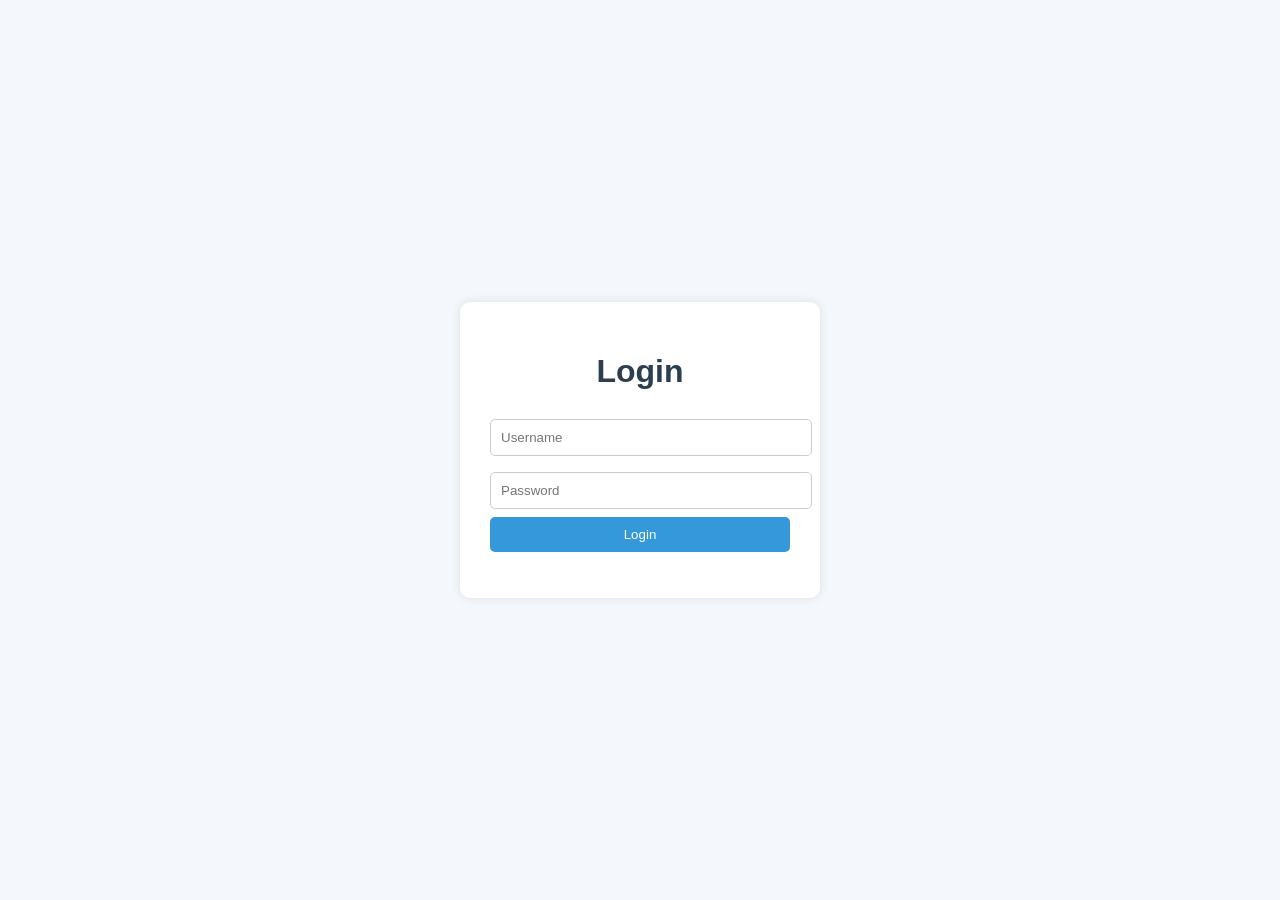
<file: pages/index.html>
<!DOCTYPE html>
<html lang="en">
<head>
    <meta charset="UTF-8">
    <meta name="viewport" content="width=device-width, initial-scale=1.0">
    <title>Employee Management System</title>

    <style>
        body {
            margin: 0;
            font-family: Arial, sans-serif;
            background: #f4f7fc;
            display: flex;
            justify-content: center;
            align-items: center;
            height: 100vh;
        }

        .card {
            background: white;
            padding: 30px;
            border-radius: 10px;
            box-shadow: 0 0 10px rgba(0,0,0,0.1);
            text-align: center;
            width: 300px;
        }

        h1 {
            color: #2c3e50;
        }

        input {
            width: 100%;
            padding: 10px;
            margin: 8px 0;
            border: 1px solid #ccc;
            border-radius: 5px;
        }

        button {
            width: 100%;
            padding: 10px;
            background: #3498db;
            color: white;
            border: none;
            border-radius: 5px;
            cursor: pointer;
        }

        button:hover {
            background: #2980b9;
        }
    </style>
</head>

<body>

<div class="card">
    <h1>Login</h1>

    <input type="text" placeholder="Username" id="username">
    <input type="password" placeholder="Password" id="password">

    <button onclick="login()">Login</button>

    <p id="msg"></p>
</div>

<script>
    function login() {
        let user = document.getElementById("username").value;
        let pass = document.getElementById("password").value;

        if (user === "admin" && pass === "admin") {
            document.getElementById("msg").innerText = "Login Success ✔";
        } else {
            document.getElementById("msg").innerText = "Invalid Credentials ❌";
        }
    }
</script>

</body>
</html>
</file>
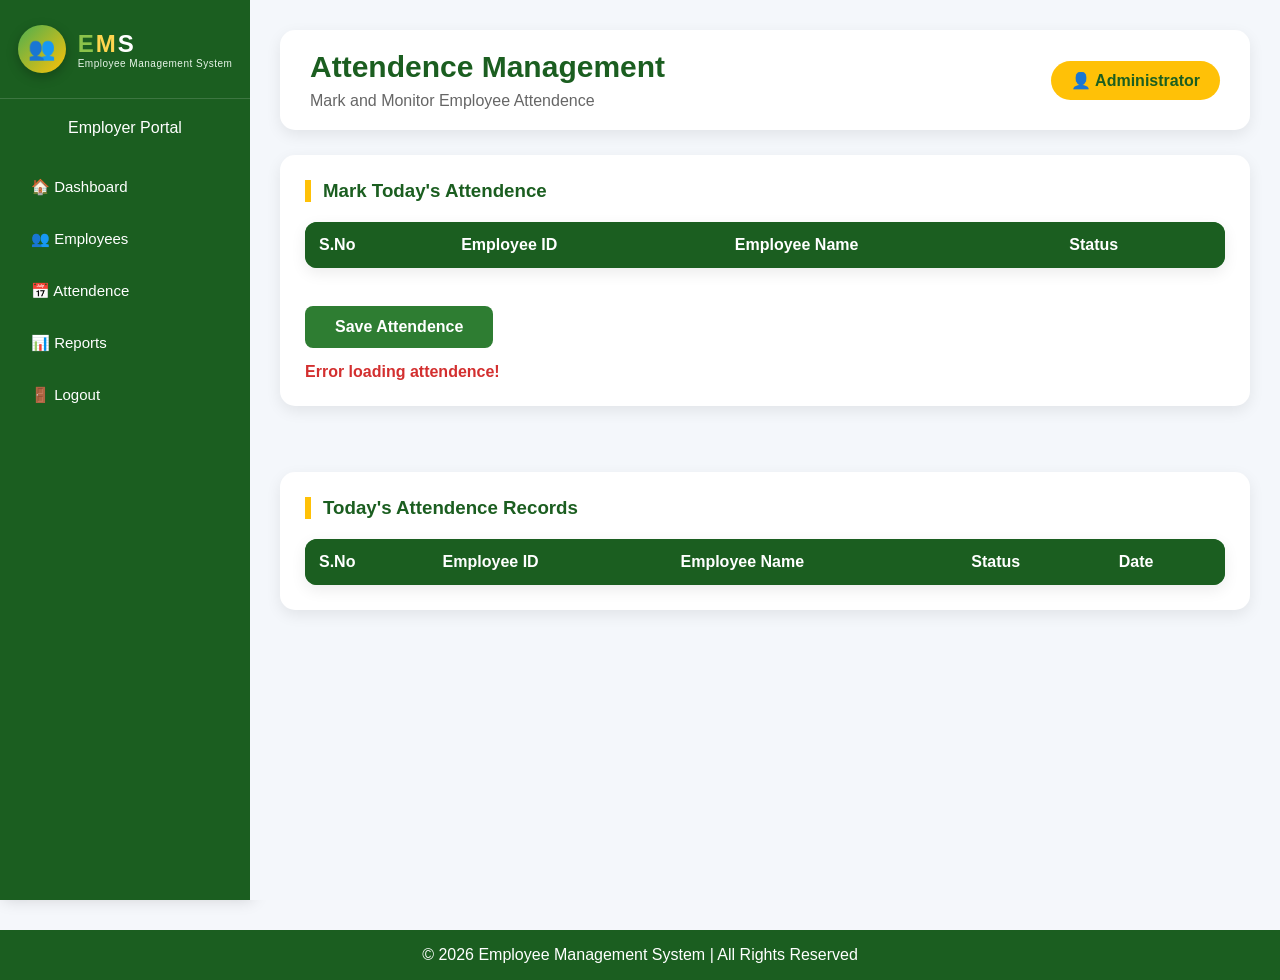
<file: pages/attendence.html>
<!DOCTYPE html>
<html lang="en">

<head>
    <meta charset="UTF-8">
    <meta name="viewport" content="width=device-width, initial-scale=1.0">
    <title>Attendence Management</title>

    <link rel="stylesheet" href="../css/common.css">
    <link rel="stylesheet" href="../css/attendence.css">
</head>

<body>

<div class="container">

    <!-- Sidebar -->
    <aside class="sidebar">

        <div class="logo">

            <div class="logo-icon">👥</div>

            <div class="logo-text">

                <div class="logo-title">
                    <span class="e">E</span><span class="m">M</span><span class="s">S</span>
                </div>

                <div class="logo-sub">
                    Employee Management System
                </div>

            </div>

        </div>

        <h3>Employer Portal</h3>

        <ul>
            <li><a href="employerdashboard.html">🏠 Dashboard</a></li>
            <li><a href="employees.html">👥 Employees</a></li>
            <li><a href="attendence.html">📅 Attendence</a></li>
            <li><a href="reports.html">📊 Reports</a></li>
            <li><a href="#" onclick="logout()">🚪 Logout</a></li>
        </ul>

    </aside>

    <!-- Main Content -->
    <main class="content">

        <header class="topbar">

            <div>
                <h2>Attendence Management</h2>
                <p>Mark and Monitor Employee Attendence</p>
            </div>

            <div class="profile">
                👤 Administrator
            </div>

        </header>

        <!-- Mark Attendence -->

        <section class="mark-section">

            <h3>Mark Today's Attendence</h3>

            <table>

                <thead>

                <tr>

                    <th>S.No</th>
                    <th>Employee ID</th>
                    <th>Employee Name</th>
                    <th>Status</th>

                </tr>

                </thead>

                <tbody id="attendenceTableBody">

                </tbody>

            </table>

            <br>

            <button id="saveAttendenceBtn">
                Save Attendence
            </button>

            <p id="message"></p>

        </section>

        <br><br>

        <!-- Saved Attendence -->

        <section class="saved-section">

            <h3>Today's Attendence Records</h3>

            <table>

                <thead>

                <tr>

                    <th>S.No</th>
                    <th>Employee ID</th>
                    <th>Employee Name</th>
                    <th>Status</th>
                    <th>Date</th>

                </tr>

                </thead>

                <tbody id="savedAttendenceBody">

                </tbody>

            </table>

        </section>

    </main>

</div>

<footer>

    © 2026 Employee Management System | All Rights Reserved

</footer>

<script src="../js/common.js"></script>
<script src="../js/attendence.js"></script>

</body>

</html>
</file>
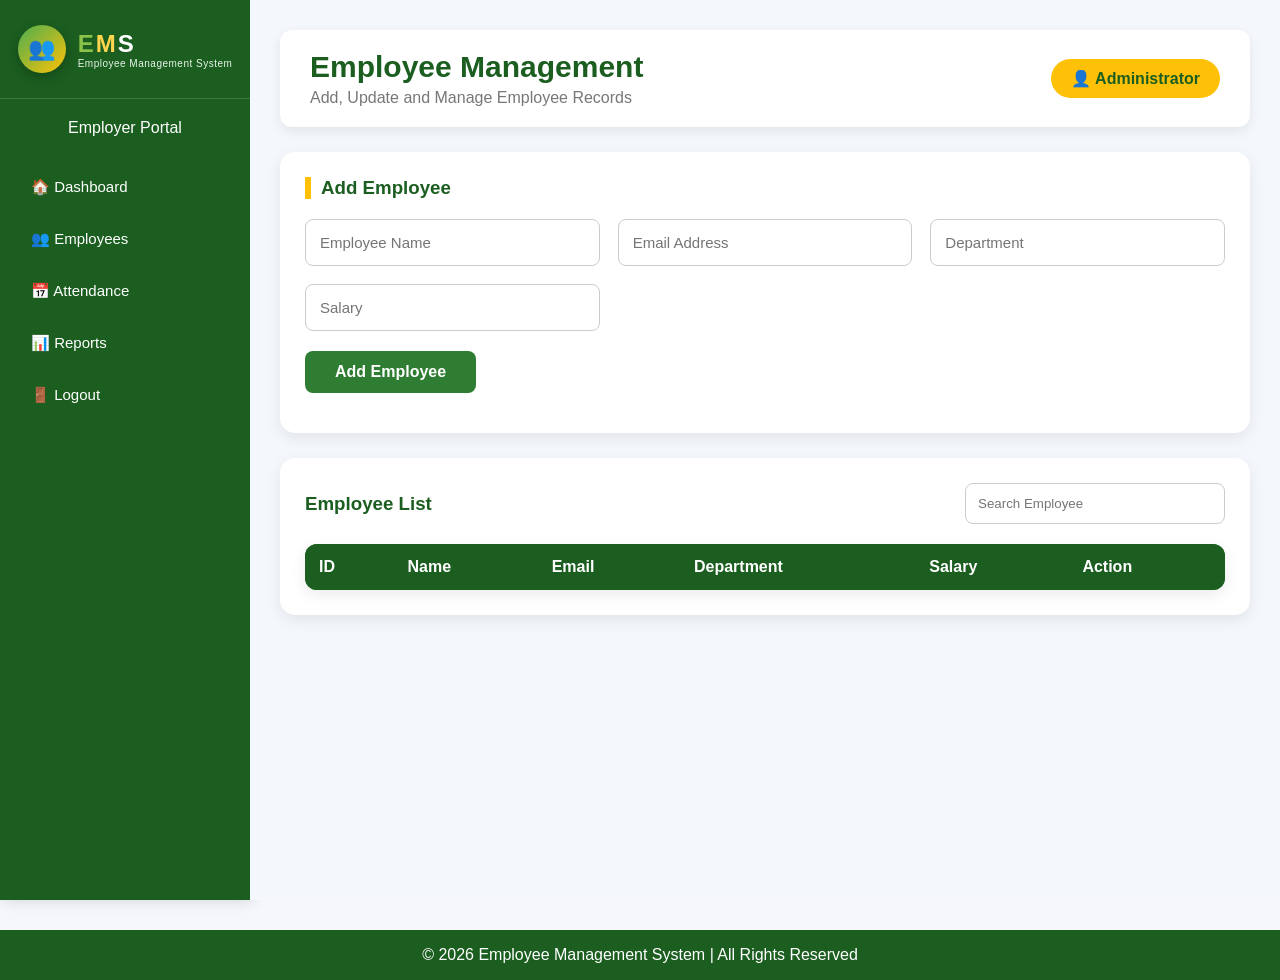
<file: pages/employees.html>
<!DOCTYPE html>
<html lang="en">

<head>
    <meta charset="UTF-8">
    <meta name="viewport" content="width=device-width, initial-scale=1.0">
    <title>Employee Management</title>

    <link rel="stylesheet" href="../css/common.css">
    <link rel="stylesheet" href="../css/employees.css">
</head>

<body>

<div class="container">

    <!-- Sidebar -->
    <aside class="sidebar">

        <div class="logo">

            <div class="logo-icon">👥</div>

            <div class="logo-text">
                <div class="logo-title">
                    <span class="e">E</span><span class="m">M</span><span class="s">S</span>
                </div>
                <div class="logo-sub">
                    Employee Management System
                </div>
            </div>

        </div>

        <h3>Employer Portal</h3>

        <ul>
            <li><a href="employerdashboard.html">🏠 Dashboard</a></li>
            <li><a href="employees.html">👥 Employees</a></li>
            <li><a href="attendence.html">📅 Attendance</a></li>
            <li><a href="reports.html">📊 Reports</a></li>
            <li><a href="#" onclick="logout()">🚪 Logout</a></li>
        </ul>

    </aside>

    <!-- Main Content -->
    <main class="content">

        <header class="topbar">

            <div>
                <h2>Employee Management</h2>
                <p>Add, Update and Manage Employee Records</p>
            </div>

            <div class="profile">
                👤 Administrator
            </div>

        </header>

        <!-- Employee Form -->

        <section class="employee-form">

            <h3>Add Employee</h3>

            <div class="form-grid">

                <input
                    type="text"
                    id="empName"
                    placeholder="Employee Name">

                <input
                    type="email"
                    id="empEmail"
                    placeholder="Email Address">

                <input
                    type="text"
                    id="department"
                    placeholder="Department">

                <input
                    type="number"
                    id="salary"
                    placeholder="Salary">

            </div>

            <button id="addEmployeeBtn">
                Add Employee
            </button>

            <p id="message"></p>

        </section>

        <!-- Employee Table -->

        <section class="employee-table">

            <div class="table-header">

                <h3>Employee List</h3>

                <input
                    type="text"
                    placeholder="Search Employee">

            </div>

            <table>

                <thead>

                <tr>

                    <th>ID</th>
                    <th>Name</th>
                    <th>Email</th>
                    <th>Department</th>
                    <th>Salary</th>
                    <th>Action</th>

                </tr>

                </thead>

                <tbody id="employeeTableBody">

                </tbody>

            </table>

        </section>

    </main>

</div>

<footer>

    © 2026 Employee Management System | All Rights Reserved

</footer>

<script src="../js/common.js"></script>
<script src="../js/employees.js"></script>

</body>

</html>
</file>
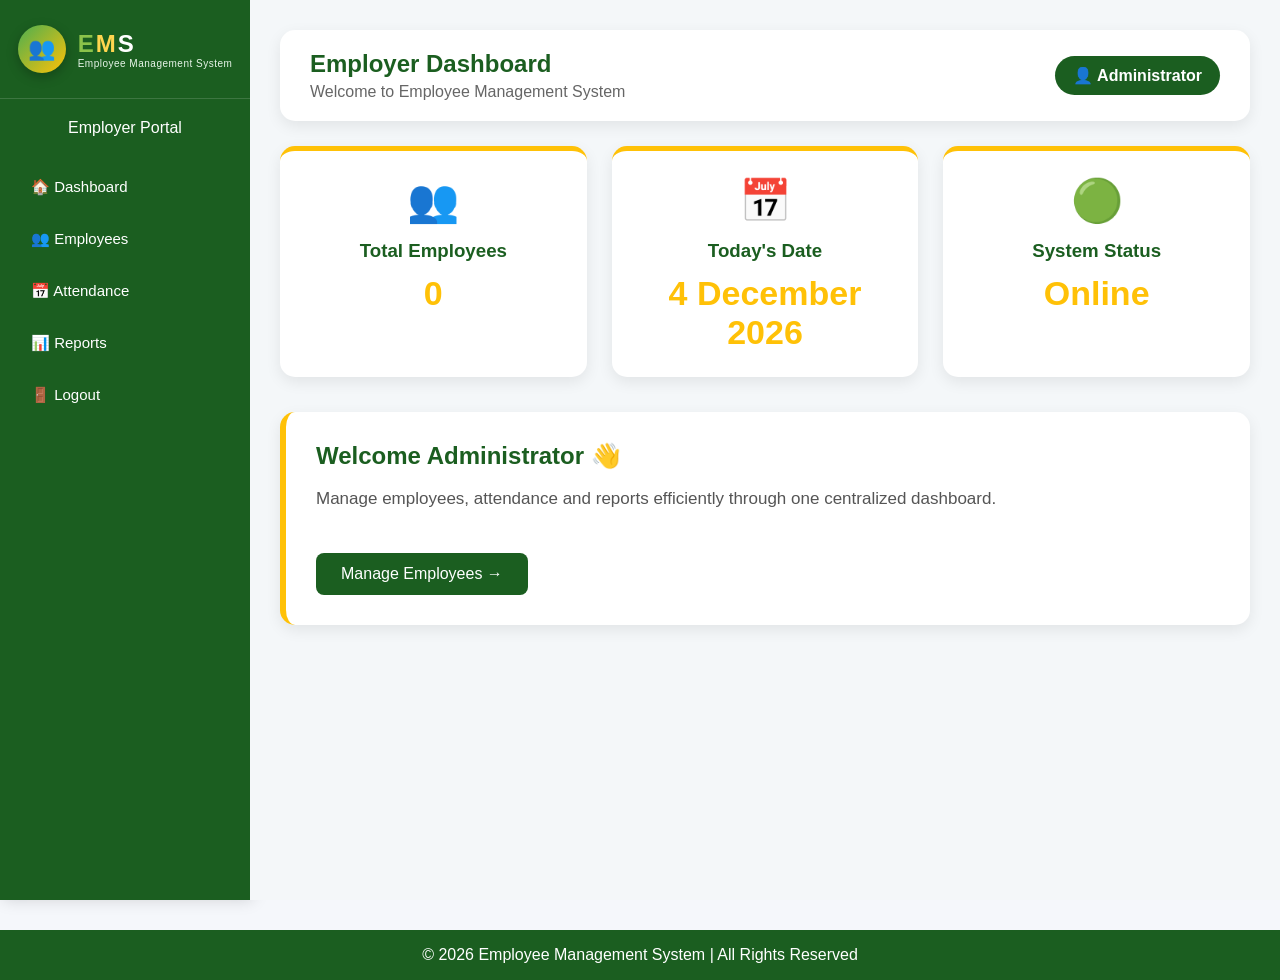
<file: pages/employerdashboard.html>
<!DOCTYPE html>
<html lang="en">

<head>
    <meta charset="UTF-8">
    <meta name="viewport" content="width=device-width, initial-scale=1.0">
    <title>Employer Dashboard</title>

    <link rel="stylesheet" href="../css/common.css">
    <link rel="stylesheet" href="../css/employerdashboard.css">
</head>

<body>

<div class="container">

    <!-- Sidebar -->
    <aside class="sidebar">

        <div class="logo">

            <div class="logo-icon">👥</div>

            <div class="logo-text">

                <div class="logo-title">
                    <span class="e">E</span><span class="m">M</span><span class="s">S</span>
                </div>

                <div class="logo-sub">
                    Employee Management System
                </div>

            </div>

        </div>

        <h3>Employer Portal</h3>

        <ul>
            <li><a href="employerdashboard.html">🏠 Dashboard</a></li>
            <li><a href="employees.html">👥 Employees</a></li>
            <li><a href="attendence.html">📅 Attendance</a></li>
            <li><a href="reports.html">📊 Reports</a></li>
            <li><a href="#" onclick="logout()">🚪 Logout</a></li>
        </ul>

    </aside>

    <!-- Main Content -->
    <main class="content">

        <header class="topbar">

            <div>
                <h2>Employer Dashboard</h2>
                <p>Welcome to Employee Management System</p>
            </div>

            <div class="profile">
                👤 Administrator
            </div>

        </header>

        <!-- Cards -->

        <section class="cards">

            <div class="card">
                <div class="icon">👥</div>
                <h3>Total Employees</h3>
                <p id="totalEmployees">0</p>
            </div>

            <div class="card">
                <div class="icon">📅</div>
                <h3>Today's Date</h3>
                <p id="todayDate"></p>
            </div>

            <div class="card">
                <div class="icon">🟢</div>
                <h3>System Status</h3>
                <p>Online</p>
            </div>

        </section>

        <!-- Welcome -->

        <section class="welcome-box">

            <h2>Welcome Administrator 👋</h2>

            <p>

                Manage employees, attendance and reports
                efficiently through one centralized dashboard.

            </p>

            <a href="employees.html" class="startBtn">

                Manage Employees →

            </a>

        </section>

    </main>

</div>

<footer>

    © 2026 Employee Management System | All Rights Reserved

</footer>

<script src="../js/common.js"></script>
<script src="../js/employerdashboard.js"></script>

</body>

</html>
</file>
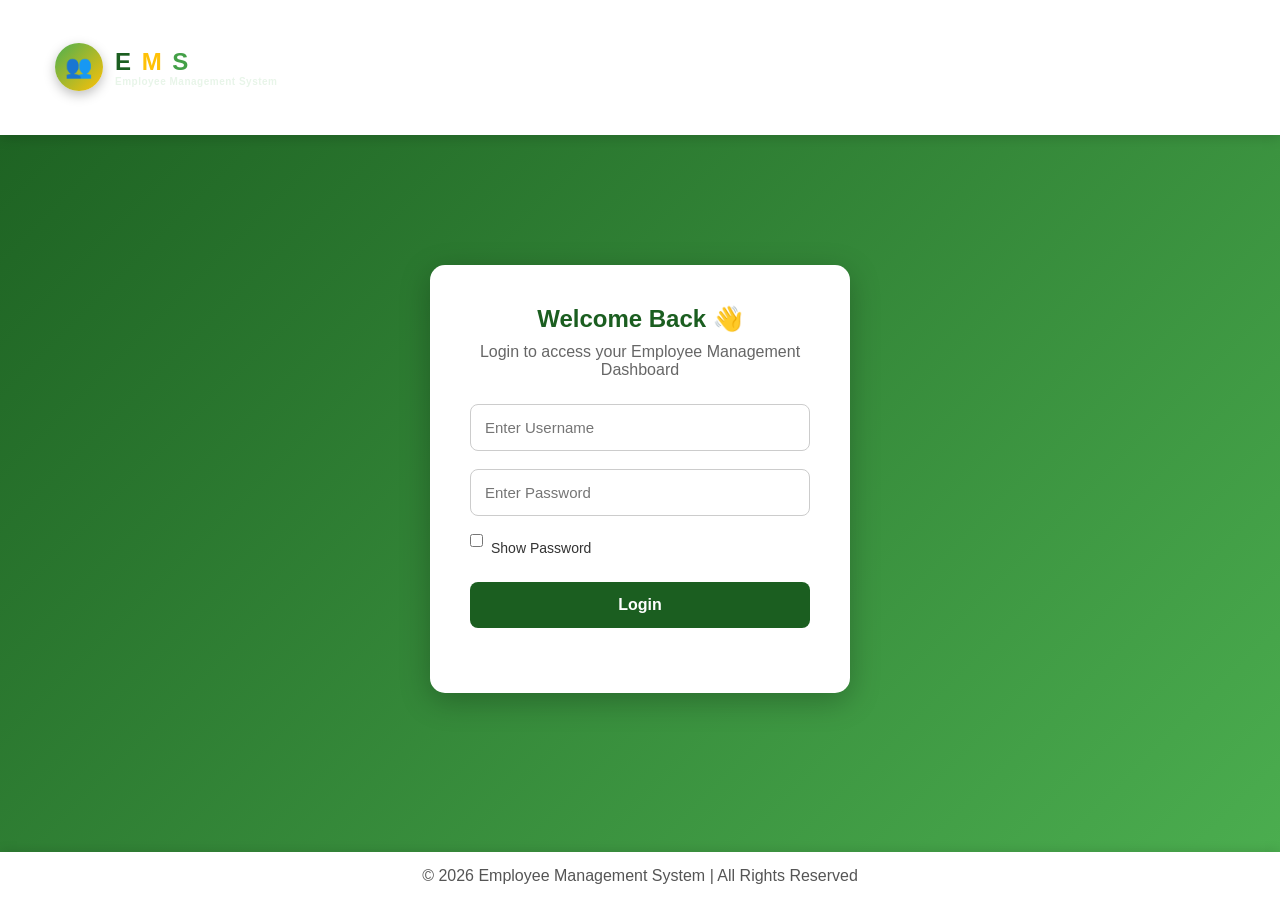
<file: pages/login.html>
<!DOCTYPE html>
<html lang="en">

<head>

    <meta charset="UTF-8">

    <meta name="viewport"
          content="width=device-width, initial-scale=1.0">

    <title>Employee Management System</title>

    <link rel="stylesheet" href="../css/common.css">

    <link rel="stylesheet" href="../css/login.css">

</head>

<body>

<header>

    <div class="logo">

        <div class="logo-icon">
            👥
        </div>

        <div class="logo-text">

            <div class="logo-title">

                <span class="e">E</span>
                <span class="m">M</span>
                <span class="s">S</span>

            </div>

            <div class="logo-sub">

                Employee Management System

            </div>

        </div>

    </div>

</header>

<div class="login-container">

    <div class="login-card">

        <h2>Welcome Back 👋</h2>

        <p>

            Login to access your Employee Management Dashboard

        </p>

        <input
                type="text"
                id="username"
                placeholder="Enter Username">

        <input
                type="password"
                id="password"
                placeholder="Enter Password">

        <div class="show-password">

            <input
                    type="checkbox"
                    id="showPassword"
                    onclick="togglePassword()">

            <label for="showPassword">

                Show Password

            </label>

        </div>

        <button id="loginBtn">

            Login

        </button>

        <p id="message"></p>

    </div>

</div>

<footer>

    © 2026 Employee Management System | All Rights Reserved

</footer>

<script src="../js/login.js"></script>

</body>

</html>
</file>
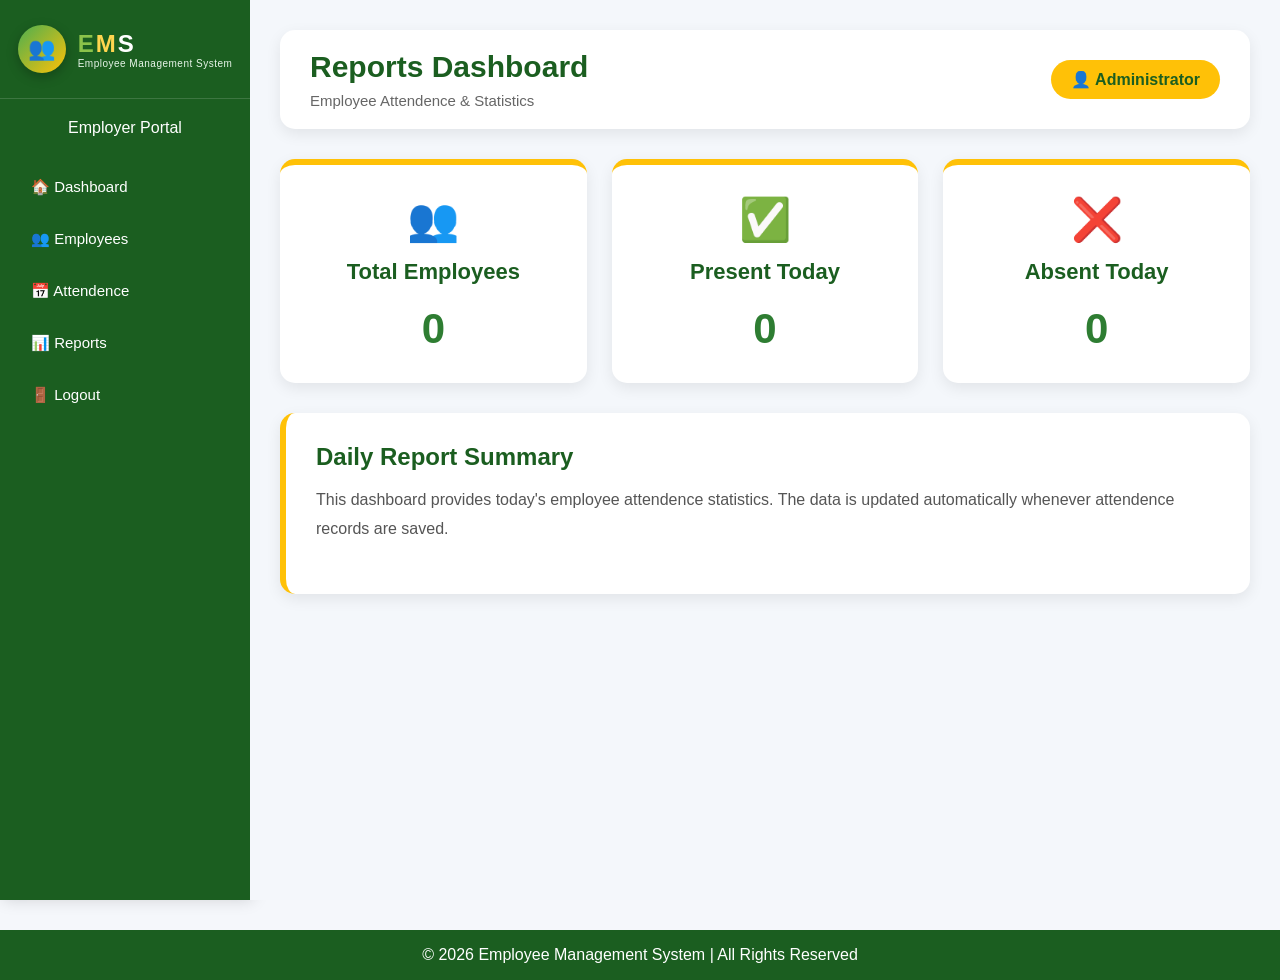
<file: pages/reports.html>
<!DOCTYPE html>
<html lang="en">

<head>
    <meta charset="UTF-8">
    <meta name="viewport" content="width=device-width, initial-scale=1.0">
    <title>Reports Dashboard</title>

    <link rel="stylesheet" href="../css/common.css">
    <link rel="stylesheet" href="../css/reports.css">
</head>

<body>

<div class="container">

    <!-- Sidebar -->
    <aside class="sidebar">

        <div class="logo">

            <div class="logo-icon">👥</div>

            <div class="logo-text">

                <div class="logo-title">
                    <span class="e">E</span><span class="m">M</span><span class="s">S</span>
                </div>

                <div class="logo-sub">
                    Employee Management System
                </div>

            </div>

        </div>

        <h3>Employer Portal</h3>

        <ul>
            <li><a href="employerdashboard.html">🏠 Dashboard</a></li>
            <li><a href="employees.html">👥 Employees</a></li>
            <li><a href="attendence.html">📅 Attendence</a></li>
            <li><a href="reports.html">📊 Reports</a></li>
            <li><a href="#" onclick="logout()">🚪 Logout</a></li>
        </ul>

    </aside>

    <!-- Main Content -->
    <main class="content">

        <header class="topbar">

            <div>
                <h2>Reports Dashboard</h2>
                <p>Employee Attendence & Statistics</p>
            </div>

            <div class="profile">
                👤 Administrator
            </div>

        </header>

        <!-- Report Cards -->

        <section class="cards">

            <div class="card">

                <div class="icon">👥</div>

                <h3>Total Employees</h3>

                <p id="totalEmployees">0</p>

            </div>

            <div class="card">

                <div class="icon">✅</div>

                <h3>Present Today</h3>

                <p id="presentToday">0</p>

            </div>

            <div class="card">

                <div class="icon">❌</div>

                <h3>Absent Today</h3>

                <p id="absentToday">0</p>

            </div>

        </section>

        <!-- Summary -->

        <section class="welcome-box">

            <h2>Daily Report Summary</h2>

            <p>

                This dashboard provides today's employee attendence
                statistics. The data is updated automatically whenever
                attendence records are saved.

            </p>

        </section>

    </main>

</div>

<footer>

    © 2026 Employee Management System | All Rights Reserved

</footer>

<script src="../js/common.js"></script>
<script src="../js/reports.js"></script>

</body>

</html>
</file>
<file: css/common.css>
/* =====================================================
   EMPLOYEE MANAGEMENT SYSTEM
   COMMON.CSS  (PART 1)
======================================================*/

*{
    margin:0;
    padding:0;
    box-sizing:border-box;
    font-family:"Segoe UI",sans-serif;
}

html,body{

    height:100%;
    background:#f5f7fb;
    color:#333;

}

body{
    margin:0;
    min-height:100vh;
    background:#f5f7fb;
}

.container{

    display:flex;
    min-height:100vh;

}

/* =======================
      SIDEBAR
======================= */

.sidebar{

    width:250px;
    background:#1B5E20;
    color:#fff;

    display:flex;
    flex-direction:column;

    box-shadow:3px 0 15px rgba(0,0,0,.15);

}

/* =======================
        LOGO
======================= */

.logo{

    display:flex;

    align-items:center;

    justify-content:center;

    gap:12px;

    padding:25px 15px;

    border-bottom:1px solid rgba(255,255,255,.15);

}

.logo-icon{

    width:48px;

    height:48px;

    border-radius:50%;

    background:linear-gradient(135deg,#4CAF50,#FFC107);

    display:flex;

    align-items:center;

    justify-content:center;

    color:white;

    font-size:22px;

    box-shadow:0 4px 12px rgba(0,0,0,.25);

}

.logo-text{

    display:flex;

    flex-direction:column;

}

.logo-title{

    font-size:24px;

    font-weight:bold;

    letter-spacing:2px;

}

.logo-title .e{

    color:#8BC34A;

}

.logo-title .m{

    color:#FFD54F;

}

.logo-title .s{

    color:#ffffff;

}

.logo-sub{

    font-size:10px;

    color:#e8f5e9;

    letter-spacing:.5px;

}

/* =======================
     SIDEBAR TITLE
======================= */

.sidebar h3{

    text-align:center;

    margin:20px 0;

    font-size:16px;

    font-weight:500;

    color:#fff;

}

/* =======================
      MENU
======================= */

.sidebar ul{

    list-style:none;

    padding:0;

}

.sidebar ul li{

    margin:8px 15px;

}

.sidebar ul li a{

    display:flex;

    align-items:center;

    gap:10px;

    text-decoration:none;

    color:white;

    padding:13px 16px;

    border-radius:10px;

    transition:.3s;

    font-size:15px;

}

.sidebar ul li a:hover{

    background:#FFC107;

    color:#1B5E20;

    transform:translateX(6px);

    font-weight:bold;

}

/* =======================
      MAIN CONTENT
======================= */

.content{

    flex:1;

    padding:30px;

    background:#f4f7fb;

}

/* =======================
       TOP BAR
======================= */

.topbar{

    background:white;

    border-radius:15px;

    padding:20px 30px;

    display:flex;

    justify-content:space-between;

    align-items:center;

    box-shadow:0 5px 15px rgba(0,0,0,.08);

    margin-bottom:30px;

}

.topbar h2{

    color:#1B5E20;

    margin-bottom:5px;

}

.topbar p{

    color:#777;

}

.profile{

    background:#FFC107;

    color:#1B5E20;

    padding:10px 20px;

    border-radius:30px;

    font-weight:600;

}
/* =====================================================
   EMPLOYEE MANAGEMENT SYSTEM
   COMMON.CSS (PART 2)
======================================================*/

/* =======================
        CARDS
======================= */

.cards{

    display:grid;

    grid-template-columns:repeat(auto-fit,minmax(240px,1fr));

    gap:20px;

    margin-bottom:30px;

}

.card{

    background:#fff;

    padding:30px;

    border-radius:15px;

    text-align:center;

    box-shadow:0 5px 15px rgba(0,0,0,.08);

    transition:.3s;

}

.card:hover{

    transform:translateY(-6px);

}

.card .icon{

    font-size:42px;

    margin-bottom:15px;

}

.card h3{

    color:#1B5E20;

    margin-bottom:12px;

}

.card p{

    font-size:34px;

    color:#FFC107;

    font-weight:bold;

}

/* =======================
      WELCOME BOX
======================= */

.welcome-box{

    background:#fff;

    border-left:6px solid #FFC107;

    padding:30px;

    border-radius:15px;

    box-shadow:0 5px 15px rgba(0,0,0,.08);

}

.welcome-box h2{

    color:#1B5E20;

    margin-bottom:15px;

}

.welcome-box p{

    color:#555;

    line-height:1.8;

    margin-bottom:20px;

}

.startBtn{

    display:inline-block;

    text-decoration:none;

    background:#1B5E20;

    color:#fff;

    padding:12px 22px;

    border-radius:8px;

    transition:.3s;

}

.startBtn:hover{

    background:#FFC107;

    color:#1B5E20;

}

/* =======================
        TABLES
======================= */

table{

    width:100%;

    border-collapse:collapse;

    background:#fff;

    border-radius:12px;

    overflow:hidden;

    box-shadow:0 5px 15px rgba(0,0,0,.08);

}

table th{

    background:#1B5E20;

    color:#fff;

    padding:14px;

}

table td{

    padding:12px;

    border-bottom:1px solid #eee;

    text-align:center;

}

table tr:hover{

    background:#f9f9f9;

}

/* =======================
        FORMS
======================= */

input,
select{

    width:100%;

    padding:12px;

    border:1px solid #ccc;

    border-radius:8px;

    outline:none;

}

input:focus,
select:focus{

    border-color:#1B5E20;

}

.form-grid{

    display:grid;

    grid-template-columns:repeat(2,1fr);

    gap:20px;

}

/* =======================
        BUTTONS
======================= */

button{

    background:#1B5E20;

    color:#fff;

    border:none;

    padding:12px 22px;

    border-radius:8px;

    cursor:pointer;

    transition:.3s;

    font-size:15px;

    font-weight:600;

}

button:hover{

    background:#FFC107;

    color:#1B5E20;

}

/* =======================
        FOOTER
======================= */

footer{

    width:100%;
    background:#1B5E20;
    color:#fff;

    text-align:center;

    padding:16px;

    margin-top:30px;

    position:relative;

    z-index:1;

}

/* =======================
      LOGIN PAGE
======================= */

header{

    background:#1B5E20;

    padding:15px 30px;

    display:flex;

    justify-content:center;

    align-items:center;

}

.login-container{

    flex:1;

    display:flex;

    justify-content:center;

    align-items:center;

    padding:40px;

}

.login-card{

    width:420px;

    background:#fff;

    border-radius:15px;

    padding:35px;

    box-shadow:0 8px 25px rgba(0,0,0,.12);

}

.login-card h2{

    color:#1B5E20;

    text-align:center;

    margin-bottom:10px;

}

.login-card p{

    text-align:center;

    color:#666;

    margin-bottom:20px;

}

.login-card input{

    margin-bottom:15px;

}

.show-password{

    display:flex;

    align-items:center;

    gap:8px;

    margin-bottom:20px;

    font-size:14px;

}

/* =======================
      RESPONSIVE
======================= */

@media(max-width:900px){

.container{

    display:flex;

    min-height:calc(100vh - 60px);

}

.sidebar{

    width:100%;

    min-height:auto;

}

.sidebar ul{

    display:flex;

    flex-wrap:wrap;

    justify-content:center;

}

.content{

    padding:15px;

}

.form-grid{

    grid-template-columns:1fr;

}

.cards{

    grid-template-columns:1fr;

}

.topbar{

    flex-direction:column;

    gap:15px;

    text-align:center;

}

.login-card{

    width:100%;

}

}
</file>
<file: css/attendence.css>
/* ===========================
   ATTENDANCE PAGE
=========================== */

.content{
    flex:1;
    padding:30px;
    background:#f4f7fb;
}

.topbar{
    background:#fff;
    padding:20px 30px;
    border-radius:15px;
    box-shadow:0 5px 15px rgba(0,0,0,.08);
    margin-bottom:25px;
}

.topbar h2{
    color:#1B5E20;
    margin-bottom:8px;
    font-size:30px;
}

.topbar p{
    color:#666;
}

/* Sections */

.mark-section,
.saved-section{

    background:#fff;
    padding:25px;
    border-radius:15px;
    box-shadow:0 5px 15px rgba(0,0,0,.08);
    margin-bottom:30px;

}

.mark-section h3,
.saved-section h3{

    color:#1B5E20;
    border-left:6px solid #FFC107;
    padding-left:12px;
    margin-bottom:20px;

}

/* Tables */

table{

    width:100%;
    border-collapse:collapse;

}

thead{

    background:#2E7D32;
    color:#fff;

}

th{

    padding:15px;
    text-align:left;

}

td{

    padding:14px;
    border-bottom:1px solid #eee;

}

tbody tr:nth-child(even){

    background:#fafafa;

}

tbody tr:hover{

    background:#FFF8E1;

}

/* Dropdown */

select{

    width:100%;
    padding:10px;
    border:1px solid #ccc;
    border-radius:6px;
    transition:.3s;

}

select:focus{

    border-color:#2E7D32;
    outline:none;

}

/* Button */

button{

    margin-top:20px;
    background:#2E7D32;
    color:#fff;
    border:none;
    padding:12px 30px;
    border-radius:8px;
    cursor:pointer;
    font-size:16px;
    font-weight:bold;
    transition:.3s;

}

button:hover{

    background:#FFC107;
    color:#1B5E20;

}

/* Messages */

.success{

    margin-top:15px;
    color:#2E7D32;
    font-weight:bold;

}

.error{

    margin-top:15px;
    color:#D32F2F;
    font-weight:bold;

}

#message{

    margin-top:15px;

}

/* Responsive */

@media(max-width:768px){

.content{

padding:15px;

}

table{

display:block;
overflow-x:auto;

}

button{

width:100%;

}

}
</file>
<file: css/employees.css>
/* ===========================
   EMPLOYEES PAGE
=========================== */

.content{
    flex:1;
    padding:30px;
    background:#f4f7fb;
}

.topbar{
    display:flex;
    justify-content:space-between;
    align-items:center;
    background:#fff;
    padding:20px 30px;
    border-radius:12px;
    box-shadow:0 4px 12px rgba(0,0,0,.08);
    margin-bottom:25px;
}

.topbar h2{
    color:#1B5E20;
    font-size:30px;
}

.profile{
    font-weight:600;
    color:#1B5E20;
}

/* FORM */

.employee-form{

    background:#fff;
    padding:25px;
    border-radius:15px;
    box-shadow:0 5px 15px rgba(0,0,0,.08);
    margin-bottom:25px;
}

.employee-form h3{

    color:#1B5E20;
    margin-bottom:20px;
    border-left:6px solid #FFC107;
    padding-left:10px;

}

.form-grid{

    display:grid;
    grid-template-columns:repeat(auto-fit,minmax(250px,1fr));
    gap:18px;

}

.form-grid input{

    padding:14px;
    border:1px solid #ccc;
    border-radius:8px;
    font-size:15px;
    transition:.3s;

}

.form-grid input:focus{

    border-color:#2E7D32;
    outline:none;
    box-shadow:0 0 6px rgba(46,125,50,.3);

}

#addEmployeeBtn{

    margin-top:20px;
    padding:12px 30px;
    background:#2E7D32;
    color:#fff;
    border:none;
    border-radius:8px;
    cursor:pointer;
    font-size:16px;
    font-weight:bold;
    transition:.3s;

}

#addEmployeeBtn:hover{

    background:#FFC107;
    color:#1B5E20;

}

/* TABLE */

.employee-table{

    background:#fff;
    padding:25px;
    border-radius:15px;
    box-shadow:0 5px 15px rgba(0,0,0,.08);

}

.table-header{

    display:flex;
    justify-content:space-between;
    align-items:center;
    margin-bottom:20px;

}

.table-header h3{

    color:#1B5E20;

}

.table-header input{

    padding:12px;
    width:260px;
    border:1px solid #ccc;
    border-radius:8px;

}

table{

    width:100%;
    border-collapse:collapse;

}

thead{

    background:#2E7D32;
    color:#fff;

}

th{

    padding:15px;
    text-align:left;

}

td{

    padding:14px;
    border-bottom:1px solid #eee;

}

tbody tr:nth-child(even){

    background:#fafafa;

}

tbody tr:hover{

    background:#FFF8E1;

}

/* BUTTONS */

.edit{

    background:#2E7D32;
    color:#fff;
    border:none;
    padding:8px 15px;
    border-radius:6px;
    cursor:pointer;
    margin-right:5px;
    transition:.3s;

}

.edit:hover{

    background:#1B5E20;

}

.delete{

    background:#D32F2F;
    color:#fff;
    border:none;
    padding:8px 15px;
    border-radius:6px;
    cursor:pointer;
    transition:.3s;

}

.delete:hover{

    background:#B71C1C;

}

/* MESSAGE */

#message{

    margin-top:15px;
    font-weight:bold;

}

/* MOBILE */

@media(max-width:768px){

.topbar{

flex-direction:column;
gap:15px;

}

.table-header{

flex-direction:column;
gap:15px;

}

.table-header input{

width:100%;

}

.form-grid{

grid-template-columns:1fr;

}

table{

display:block;
overflow-x:auto;

}

}
</file>
<file: css/employerdashboard.css>
/* ===========================
   Employer Dashboard
=========================== */

.content{
    flex:1;
    padding:30px;
    background:#f4f7f9;
    min-height:100vh;
}

/* Topbar */

.topbar{
    background:#fff;
    border-radius:15px;
    padding:20px 30px;
    margin-bottom:25px;
    display:flex;
    justify-content:space-between;
    align-items:center;
    box-shadow:0 5px 15px rgba(0,0,0,.08);
}

.topbar h2{
    color:#1B5E20;
    margin-bottom:5px;
}

.topbar p{
    color:#666;
}

.profile{
    background:#1B5E20;
    color:#fff;
    padding:10px 18px;
    border-radius:25px;
    font-weight:600;
}

/* Cards */

.cards{

    display:grid;
    grid-template-columns:repeat(3,1fr);
    gap:25px;
    margin-bottom:35px;

}

.card{

    background:#fff;
    border-radius:15px;
    padding:25px;
    text-align:center;
    box-shadow:0 5px 15px rgba(0,0,0,.08);
    transition:.3s;
    border-top:5px solid #FFC107;

}

.card:hover{

    transform:translateY(-8px);

}

.icon{

    font-size:42px;
    margin-bottom:15px;

}

.card h4{

    color:#555;
    margin-bottom:10px;
    font-size:18px;

}

.card h1{

    color:#1B5E20;
    font-size:42px;

}

/* Quick Actions */

.quick-actions{

    background:#fff;
    padding:25px;
    border-radius:15px;
    box-shadow:0 5px 15px rgba(0,0,0,.08);
    margin-bottom:30px;

}

.quick-actions h3{

    color:#1B5E20;
    margin-bottom:20px;

}

.action-grid{

    display:grid;
    grid-template-columns:repeat(3,1fr);
    gap:20px;

}

.action-card{

    text-decoration:none;
    background:#f8f9fa;
    border:2px solid transparent;
    border-radius:12px;
    padding:30px;
    text-align:center;
    color:#1B5E20;
    font-weight:bold;
    font-size:18px;
    transition:.3s;

}

.action-card:hover{

    background:#1B5E20;
    color:#FFC107;
    border-color:#FFC107;
    transform:translateY(-5px);

}

.action-card span{

    display:block;
    margin-top:10px;

}

/* Welcome */

.welcome-box{

    background:#fff;
    padding:30px;
    border-radius:15px;
    box-shadow:0 5px 15px rgba(0,0,0,.08);

}

.welcome-box h3{

    color:#1B5E20;
    margin-bottom:15px;

}

.welcome-box p{

    color:#555;
    line-height:28px;
    font-size:17px;

}

.startBtn{

    display:inline-block;
    margin-top:20px;
    background:#1B5E20;
    color:#fff;
    padding:12px 25px;
    border-radius:8px;
    text-decoration:none;
    transition:.3s;

}

.startBtn:hover{

    background:#FFC107;
    color:#1B5E20;

}

/* Responsive */

@media(max-width:900px){

.cards{

grid-template-columns:1fr;

}

.action-grid{

grid-template-columns:1fr;

}

.topbar{

flex-direction:column;
gap:15px;

}

}
</file>
<file: css/login.css>
/* ===========================
   EMS Login Page
=========================== */

body{

    margin:0;
    padding:0;

    background:linear-gradient(135deg,#1B5E20,#4CAF50);

    font-family:'Segoe UI',sans-serif;

    display:flex;

    flex-direction:column;

    min-height:100vh;

}

/* Header */

header{

    background:white;

    display:flex;

    justify-content:space-between;

    align-items:center;

    padding:18px 40px;

    box-shadow:0 3px 12px rgba(0,0,0,.15);

}

.logo{

    font-size:40px;

    font-weight:bold;

    color:#1B5E20;

    letter-spacing:2px;

}

.logo .e{

    color:#1B5E20;

}

.logo .m{

    color:#FFC107;

}

.logo .s{

    color:#43A047;

}

header h2{

    color:#1B5E20;

    font-size:30px;

}

/* Login Container */

.login-container{

    flex:1;

    display:flex;

    justify-content:center;

    align-items:center;

    padding:40px;

}

/* Card */

.login-card{

    width:420px;

    background:white;

    border-radius:15px;

    padding:40px;

    box-shadow:0 8px 30px rgba(0,0,0,.25);

    text-align:center;

}

.login-card h2{

    color:#1B5E20;

    margin-bottom:10px;

}

.login-card p{

    color:#666;

    margin-bottom:25px;

}

/* Inputs */

.login-card input[type=text],
.login-card input[type=password]{

    width:100%;

    padding:14px;

    margin-bottom:18px;

    border:1px solid #ccc;

    border-radius:8px;

    font-size:15px;

}

.login-card input:focus{

    border-color:#1B5E20;

    outline:none;

}

/* Checkbox */

.show-password{

    display:flex;

    align-items:center;

    gap:8px;

    margin-bottom:20px;

}

.show-password input{

    width:auto;

}

/* Button */

#loginBtn{

    width:100%;

    padding:14px;

    background:#1B5E20;

    color:white;

    border:none;

    border-radius:8px;

    cursor:pointer;

    font-size:16px;

    font-weight:bold;

    transition:.3s;

}

#loginBtn:hover{

    background:#FFC107;

    color:#1B5E20;

}

/* Message */

#message{

    margin-top:18px;

    font-weight:bold;

}

/* Footer */

footer{

    background:white;

    text-align:center;

    padding:15px;

    color:#555;

    box-shadow:0 -2px 10px rgba(0,0,0,.1);

}

/* Mobile */

@media(max-width:600px){

header{

    flex-direction:column;

    text-align:center;

    gap:10px;

}

.login-card{

    width:95%;

}

}
</file>
<file: css/reports.css>
/* ===================================
   REPORTS PAGE
=================================== */

.content{
    flex:1;
    padding:30px;
    background:#f4f7fb;
}

/* Header */

.topbar{
    background:#fff;
    padding:20px 30px;
    border-radius:15px;
    box-shadow:0 5px 15px rgba(0,0,0,.08);
    margin-bottom:30px;
}

.topbar h2{
    color:#1B5E20;
    font-size:30px;
    margin-bottom:8px;
}

.topbar p{
    color:#666;
    font-size:15px;
}

/* Dashboard Cards */

.cards{

    display:grid;
    grid-template-columns:repeat(auto-fit,minmax(250px,1fr));
    gap:25px;

}

.card{

    background:#fff;
    border-radius:15px;
    padding:30px;
    text-align:center;
    box-shadow:0 5px 15px rgba(0,0,0,.08);
    border-top:6px solid #FFC107;
    transition:.3s;

}

.card:hover{

    transform:translateY(-6px);

}

.card h3{

    color:#1B5E20;
    margin-bottom:20px;
    font-size:22px;

}

.card p{

    font-size:42px;
    font-weight:bold;
    color:#2E7D32;

}

/* Mobile */

@media(max-width:768px){

.content{

padding:15px;

}

.cards{

grid-template-columns:1fr;

}

.topbar h2{

font-size:24px;

}

.card{

padding:20px;

}

.card p{

font-size:34px;

}

}
</file>
